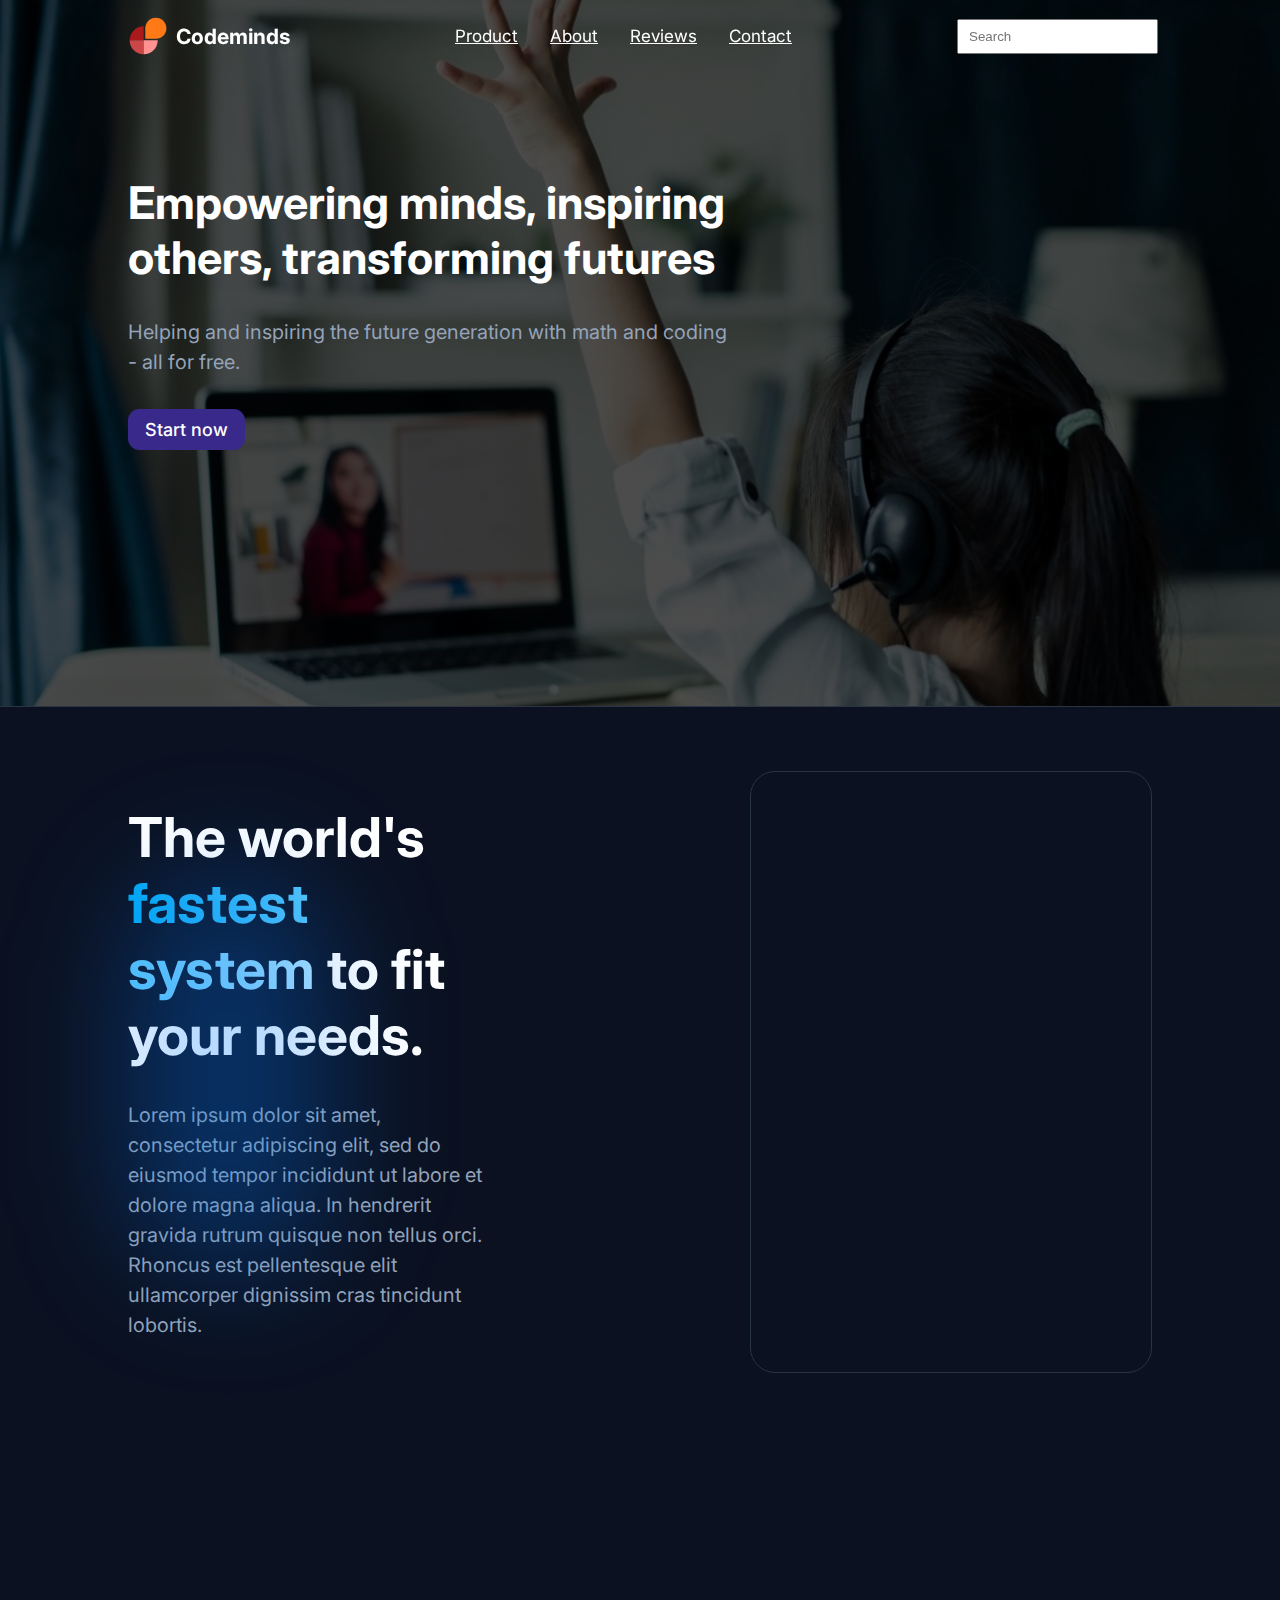
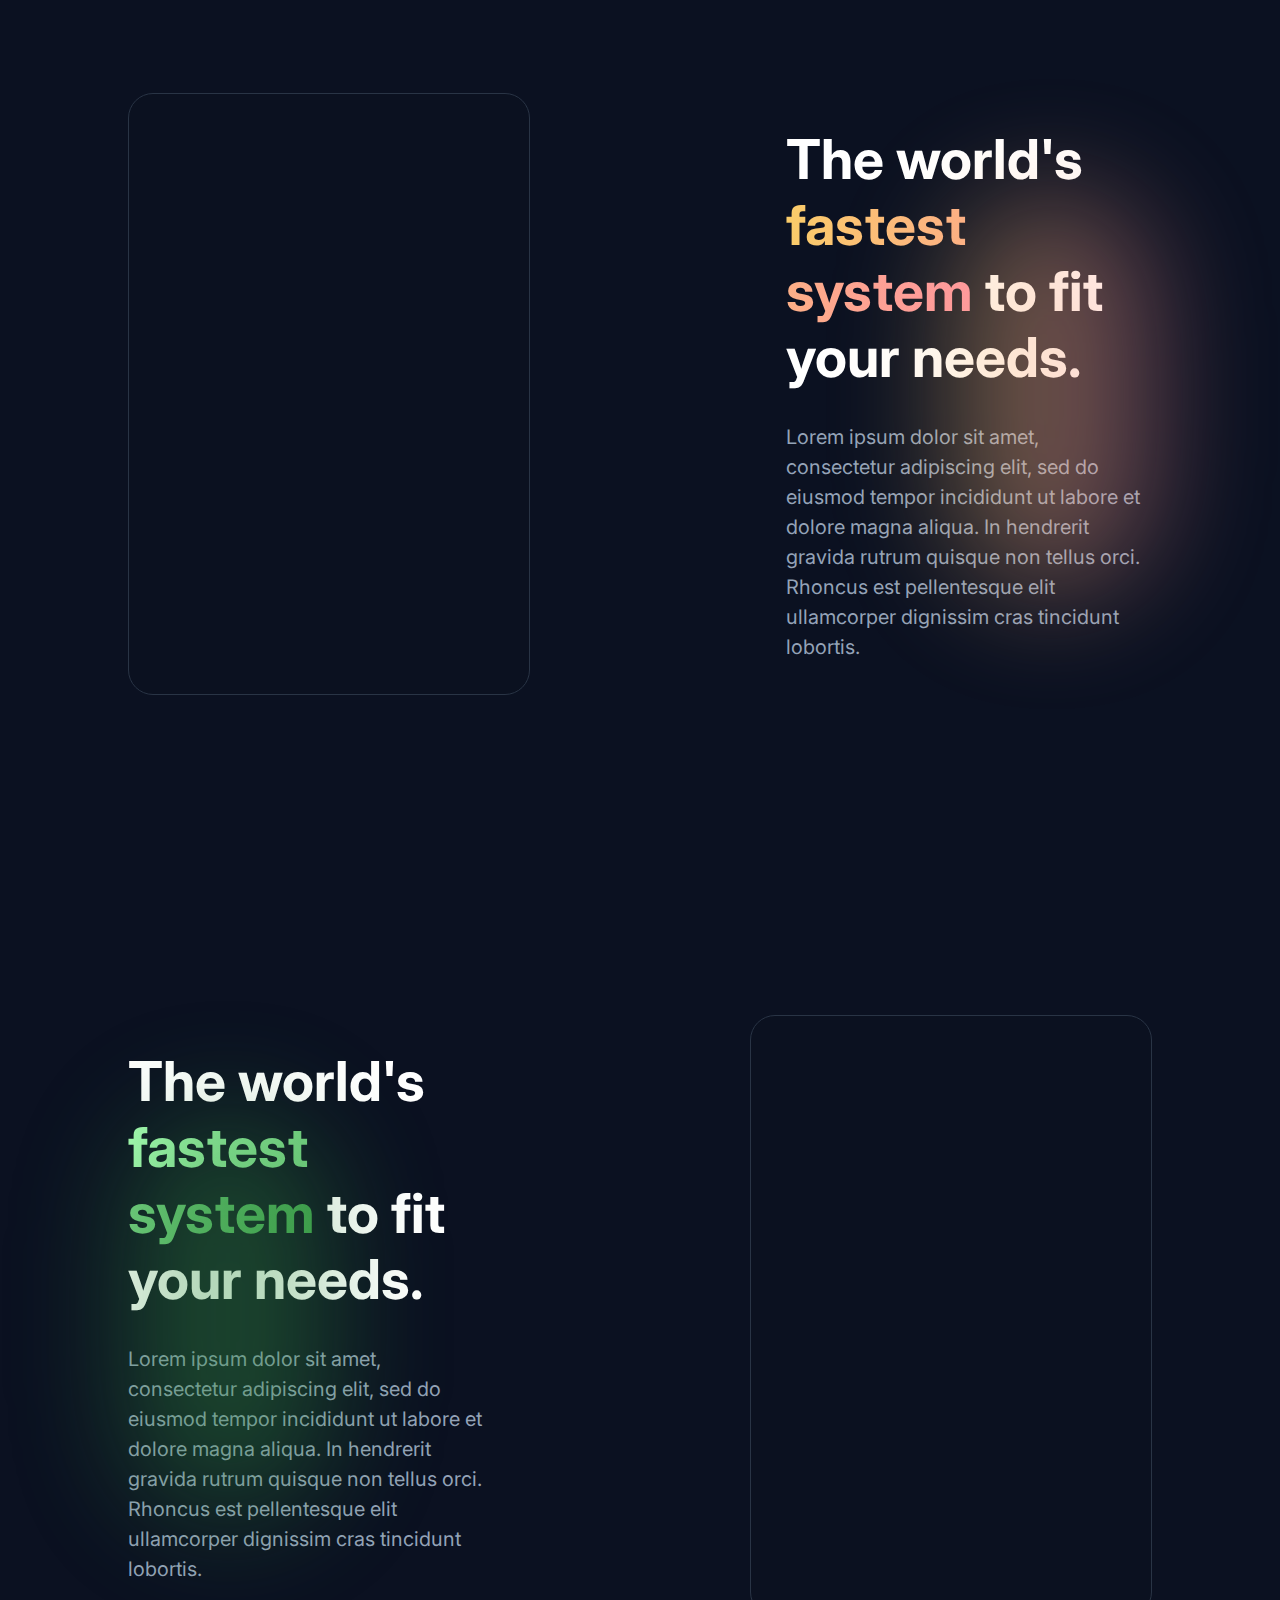
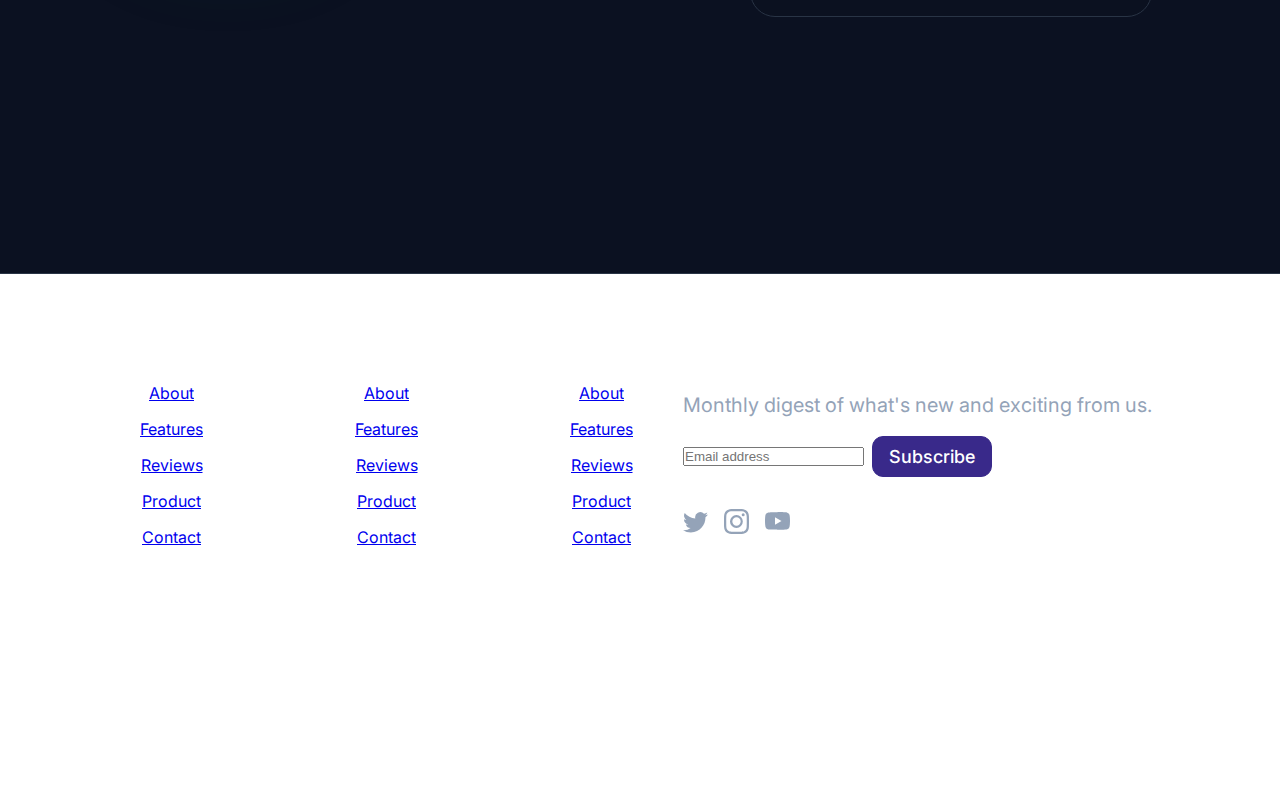
<file: index.html>
<!DOCTYPE html>
<html>
  <head>
    <meta charset="utf-8">
    <meta name="viewport" content="width=device-width, initial-scale=1.0">
    <title>Anchor</title>
    <link href="style.css" rel="stylesheet" type="text/css"/>
    <link rel="icon" href="anchor.svg"/>
    <script src="https://ajax.googleapis.com/ajax/libs/jquery/3.5.1/jquery.min.js"></script>
  </head>
  <body>
    <nav class="flex space-between" id="navbar">
      <div class="flex gap-8">
        <a class="flex gap-8" id="title">
            <svg id="logo-13" width="40" height="40" viewBox="0 0 49 48" fill="none" xmlns="http://www.w3.org/2000/svg"> <path d="M1.98441 29.2899C1.98441 27.0299 2.42954 24.7919 3.29444 22.704C4.15935 20.6159 5.42701 18.7187 7.02513 17.1206C8.62324 15.5225 10.5204 14.2548 12.6084 13.3899C14.6965 12.5251 16.9344 12.0799 19.1945 12.0799V29.2899H1.98441Z" class="ccustom" fill="#ab1a1a"></path> <path d="M1.98441 29.2899C1.98441 31.55 2.42954 33.7879 3.29444 35.876C4.15935 37.964 5.42701 39.8612 7.02513 41.4593C8.62324 43.0574 10.5204 44.3251 12.6084 45.19C14.6965 46.0549 16.9344 46.5 19.1945 46.5V29.2899H1.98441Z" class="ccompli1" fill="#c94747"></path> <path d="M36.4043 29.2899C36.4043 31.55 35.9595 33.7879 35.0947 35.876C34.2298 37.964 32.9622 39.8612 31.3638 41.4593C29.7657 43.0574 27.8685 44.3251 25.7804 45.19C23.6925 46.0549 21.4545 46.5 19.1945 46.5V29.2899H36.4043Z" class="ccompli2" fill="#ff9191"></path> <path d="M47.0156 14.422C47.0156 21.5586 41.23 27.344 34.0935 27.344H21.1716V14.422C21.1716 7.2854 26.957 1.5 34.0935 1.5C41.23 1.5 47.0156 7.2854 47.0156 14.422Z" class="ccustom" fill="#FF7917"></path></svg>Codeminds</a>
      </div>
      <div class="flex gap-32">
  			<a href="/product">Product</a>
  			<a href="/about">About</a>
  			<a href="/reviews">Reviews</a>
  			<a href="/contact">Contact</a>
		  </div>
      <div class="flex gap-16">
        <input type="text" placeholder="Search"/>
        <a onclick="nav();" id="bar">
          <svg xmlns="http://www.w3.org/2000/svg" width="25" height="25" fill="white" class="bi bi-list" viewBox="0 0 16 16" id="bar">
  <path fill-rule="evenodd" d="M2.5 12a.5.5 0 0 1 .5-.5h10a.5.5 0 0 1 0 1H3a.5.5 0 0 1-.5-.5zm0-4a.5.5 0 0 1 .5-.5h10a.5.5 0 0 1 0 1H3a.5.5 0 0 1-.5-.5zm0-4a.5.5 0 0 1 .5-.5h10a.5.5 0 0 1 0 1H3a.5.5 0 0 1-.5-.5z"/>
</svg>
        </a>
      </div>
    </nav>
    <section class="flex col left gap-32 main landing">
      <h2>Empowering minds, inspiring others, transforming futures</h2>
      <p>Helping and inspiring the future generation with math and coding - all for free.</p>
      <button class="secondary">Start now</button>
    </section>
    <section class="flex row space-between gap-256 feature" id="feature" style="border-top: 1.5px solid #293445;">
      <span class="shadow-blue"></span>
      <div class="flex col left gap-32">
        <h1 style="max-width: 750px;">The world's <span class="accent-blue">fastest system</span> to fit your needs.</h1>
        <p style="max-width: 700px;">Lorem ipsum dolor sit amet, consectetur adipiscing elit, sed do eiusmod tempor incididunt ut labore et dolore magna aliqua. In hendrerit gravida rutrum quisque non tellus orci. Rhoncus est pellentesque elit ullamcorper dignissim cras tincidunt lobortis.</p>
      </div>
      <div class="card"></div>
    </section>
    <section class="flex row-reverse space-between gap-256 feature" id="feature">
      <span class="shadow-sunset"></span>
      <div class="flex col left gap-32">
        <h1 style="max-width: 750px;">The world's <span class="accent-sunset">fastest system</span> to fit your needs.</h1>
        <p style="max-width: 700px;">Lorem ipsum dolor sit amet, consectetur adipiscing elit, sed do eiusmod tempor incididunt ut labore et dolore magna aliqua. In hendrerit gravida rutrum quisque non tellus orci. Rhoncus est pellentesque elit ullamcorper dignissim cras tincidunt lobortis.</p>
      </div>
      <div class="card"></div>
    </section>
    <section class="flex row space-between gap-256 feature" id="feature" style="border-bottom: 1.5px solid #293445;">
      <span class="shadow-green"></span>
      <div class="flex col left gap-32">
        <h1 style="max-width: 750px;">The world's <span class="accent-green">fastest system</span> to fit your needs.</h1>
        <p style="max-width: 700px;">Lorem ipsum dolor sit amet, consectetur adipiscing elit, sed do eiusmod tempor incididunt ut labore et dolore magna aliqua. In hendrerit gravida rutrum quisque non tellus orci. Rhoncus est pellentesque elit ullamcorper dignissim cras tincidunt lobortis.</p>
      </div>
      <div class="card"></div>
    </section>
    <section class="secondary border-top">
      <div class="flex space-between left" id="footer">
        <div class="flex row gap-128">
          <div class="flex col gap-16">
            <h6>Section</h6>
            <a href="#">About</a>
            <a href="#">Features</a>
            <a href="#">Reviews</a>
            <a href="#">Product</a>
            <a href="#">Contact</a>
          </div>
          <div class="flex col gap-16">
            <h6>Section</h6>
            <a href="#">About</a>
            <a href="#">Features</a>
            <a href="#">Reviews</a>
            <a href="#">Product</a>
            <a href="#">Contact</a>
          </div>
          <div class="flex col gap-16">
            <h6>Section</h6>
            <a href="#">About</a>
            <a href="#">Features</a>
            <a href="#">Reviews</a>
            <a href="#">Product</a>
            <a href="#">Contact</a>
          </div>
        </div>
        <div class="flex col gap-32 left" id="contact">
          <div class="flex col gap-16 left">
            <h5>Subscribe to our newsletter</h5>
            <p>Monthly digest of what's new and exciting from us.</p>
            <div class="flex rol gap-8">
              <input placeholder="Email address" type="text"/>
              <button class="secondary">Subscribe</button>
            </div>
          </div>
          <div class="flex row gap-16 left">
            <a href="https://twitter.com/codeminds_devs"><svg xmlns="http://www.w3.org/2000/svg" width="25" height="25" fill="#94a3b8" class="bi bi-twitter" viewBox="0 0 16 16">
      <path d="M5.026 15c6.038 0 9.341-5.003 9.341-9.334 0-.14 0-.282-.006-.422A6.685 6.685 0 0 0 16 3.542a6.658 6.658 0 0 1-1.889.518 3.301 3.301 0 0 0 1.447-1.817 6.533 6.533 0 0 1-2.087.793A3.286 3.286 0 0 0 7.875 6.03a9.325 9.325 0 0 1-6.767-3.429 3.289 3.289 0 0 0 1.018 4.382A3.323 3.323 0 0 1 .64 6.575v.045a3.288 3.288 0 0 0 2.632 3.218 3.203 3.203 0 0 1-.865.115 3.23 3.23 0 0 1-.614-.057 3.283 3.283 0 0 0 3.067 2.277A6.588 6.588 0 0 1 .78 13.58a6.32 6.32 0 0 1-.78-.045A9.344 9.344 0 0 0 5.026 15z"/>
    </svg></a>
            <a href="https://www.instagram.com/codemindsdevs/"><svg xmlns="http://www.w3.org/2000/svg" width="25" height="25" fill="#94a3b8" class="bi bi-instagram" viewBox="0 0 16 16">
      <path d="M8 0C5.829 0 5.556.01 4.703.048 3.85.088 3.269.222 2.76.42a3.917 3.917 0 0 0-1.417.923A3.927 3.927 0 0 0 .42 2.76C.222 3.268.087 3.85.048 4.7.01 5.555 0 5.827 0 8.001c0 2.172.01 2.444.048 3.297.04.852.174 1.433.372 1.942.205.526.478.972.923 1.417.444.445.89.719 1.416.923.51.198 1.09.333 1.942.372C5.555 15.99 5.827 16 8 16s2.444-.01 3.298-.048c.851-.04 1.434-.174 1.943-.372a3.916 3.916 0 0 0 1.416-.923c.445-.445.718-.891.923-1.417.197-.509.332-1.09.372-1.942C15.99 10.445 16 10.173 16 8s-.01-2.445-.048-3.299c-.04-.851-.175-1.433-.372-1.941a3.926 3.926 0 0 0-.923-1.417A3.911 3.911 0 0 0 13.24.42c-.51-.198-1.092-.333-1.943-.372C10.443.01 10.172 0 7.998 0h.003zm-.717 1.442h.718c2.136 0 2.389.007 3.232.046.78.035 1.204.166 1.486.275.373.145.64.319.92.599.28.28.453.546.598.92.11.281.24.705.275 1.485.039.843.047 1.096.047 3.231s-.008 2.389-.047 3.232c-.035.78-.166 1.203-.275 1.485a2.47 2.47 0 0 1-.599.919c-.28.28-.546.453-.92.598-.28.11-.704.24-1.485.276-.843.038-1.096.047-3.232.047s-2.39-.009-3.233-.047c-.78-.036-1.203-.166-1.485-.276a2.478 2.478 0 0 1-.92-.598 2.48 2.48 0 0 1-.6-.92c-.109-.281-.24-.705-.275-1.485-.038-.843-.046-1.096-.046-3.233 0-2.136.008-2.388.046-3.231.036-.78.166-1.204.276-1.486.145-.373.319-.64.599-.92.28-.28.546-.453.92-.598.282-.11.705-.24 1.485-.276.738-.034 1.024-.044 2.515-.045v.002zm4.988 1.328a.96.96 0 1 0 0 1.92.96.96 0 0 0 0-1.92zm-4.27 1.122a4.109 4.109 0 1 0 0 8.217 4.109 4.109 0 0 0 0-8.217zm0 1.441a2.667 2.667 0 1 1 0 5.334 2.667 2.667 0 0 1 0-5.334z"/>
    </svg></a>
            <a href="https://www.youtube.com/channel/UCbpZpVrO-0gGOuBHjRYdDlA"><svg xmlns="http://www.w3.org/2000/svg" width="25" height="25" fill="#94a3b8" class="bi bi-youtube" viewBox="0 0 16 16">
      <path d="M8.051 1.999h.089c.822.003 4.987.033 6.11.335a2.01 2.01 0 0 1 1.415 1.42c.101.38.172.883.22 1.402l.01.104.022.26.008.104c.065.914.073 1.77.074 1.957v.075c-.001.194-.01 1.108-.082 2.06l-.008.105-.009.104c-.05.572-.124 1.14-.235 1.558a2.007 2.007 0 0 1-1.415 1.42c-1.16.312-5.569.334-6.18.335h-.142c-.309 0-1.587-.006-2.927-.052l-.17-.006-.087-.004-.171-.007-.171-.007c-1.11-.049-2.167-.128-2.654-.26a2.007 2.007 0 0 1-1.415-1.419c-.111-.417-.185-.986-.235-1.558L.09 9.82l-.008-.104A31.4 31.4 0 0 1 0 7.68v-.123c.002-.215.01-.958.064-1.778l.007-.103.003-.052.008-.104.022-.26.01-.104c.048-.519.119-1.023.22-1.402a2.007 2.007 0 0 1 1.415-1.42c.487-.13 1.544-.21 2.654-.26l.17-.007.172-.006.086-.003.171-.007A99.788 99.788 0 0 1 7.858 2h.193zM6.4 5.209v4.818l4.157-2.408L6.4 5.209z"/>
    </svg></a>
          </div>
        </div>
      </div>
    </section>
    <script src="script.js"></script>
  </body>
</html>
</file>
<file: style.css>
@import url('https://fonts.googleapis.com/css2?family=Inter:wght@500;700&display=swap');
@import url('https://fonts.googleapis.com/css2?family=Fira+Mono&display=swap');

html {
  scroll-behavior: smooth;
}

body {
  font-family: Inter, sans-serif;
  color: white;
  padding: 0;
  margin: 0;
}

* {
  padding: 0;
  margin: 0;
  overflow-x: hidden;
}

section {
  padding: 64px 128px 256px;
}

section.main {
  background: linear-gradient( rgba(0, 0, 0, 0.7), rgba(0, 0, 0, 0.7)), url("online-tutoring.jpg") no-repeat center center;
  background-size: cover;
  padding-top: 64px;
}

section.landing {
  padding-top: 175px;
}

section.landing * {
  max-width: 600px;
}

section.feature {
  background: rgb(11,17,33);
}

nav {
  font-family: var(--default-font);
  position: fixed;
  /* backdrop-filter: blur(10px);
  -webkit-backdrop-filter: blur(10px); */
  width: calc(100% - 250px);
  border-bottom: 1px solid transparent;
}

.nav-show {
  background: rgb(11,17,33);
  border-bottom: 1px solid #293445;
  transition: 1s, backdrop-filter 0s, -webkit-backdrop-filter 0s;
}

.nav-fade {
  border-bottom: 1px solid transparent;
  transition: 1s, border-bottom 0.25s, backdrop-filter 0s, -webkit-backdrop-filter 0s;
}

nav#navbar a {
  font-size: 17px;
  color: white;
}

nav#navbar {
  padding: 16px 128px;
}

nav#navbar #title {
  font-size: 21px;
  font-weight: bold;
}

nav#navbar input[type="text"] {
  padding: 8px 10px; 
}

nav#navbar a#bar {
  cursor: pointer;
  display: none;
}

.flex {
	display: flex;
	justify-content: center;
	align-items: center;
}

.left {
	align-items: flex-start;
	text-align: left;
	justify-content: flex-start;
}

.right {
  align-items: flex-end;
  text-align: right;
  justify-content: flex-end;
}

.center {
	justify-content: center;
	align-items: center;
	text-align: center;
}

.wrap {
  flex-wrap: wrap;
}

.space-between {
	justify-content: space-between;
}

.flex-start {
  justify-content: flex-start !important;
}

.col {
  flex-direction: column;
}

.row {
  flex-direction: row;
}

.row-reverse {
  flex-direction: row-reverse;
}

.gap-4 {
  gap: 4px;
}

.gap-8 {
  gap: 8px;
}

.gap-16 {
  gap: 16px;
}

.gap-32 {
  gap: 32px;
}

.gap-64 {
  gap: 64px;
}

.gap-128 {
  gap: 128px;
}

.gap-256 {
  gap: 256px;
}

.col-gap-128 {
  column-gap: 128px;
}

.row-gap-64 {
  row-gap: 64px;
}

h1 {
  font-size: 55px;
}

h2 {
  font-size: 45px;
}

h3 {
	font-size: 40px;
}

h4 {
	font-size: 35px;
}

h5 {
	font-size: 30px;
}

h6 {
	font-size: 24px;
}

p {
  font-family: Inter;
  font-size: 20px;
  color: #94a3b8;
  line-height: 1.5;
}

button {
  font-family: Inter;
  cursor: pointer;
  font-size: 18px;
  font-weight: 500;
  width: fit-content;
  padding: 9px 16px;
  border-radius: 11px;
  border: 1px solid transparent;
  transition: 0.3s;
  background-color: #39298A;
  color: white;
  border-color: #293445;
}

button.secondary {
  background: #39298A;
  border: 1.5px solid #39298A;
}

button.secondary:hover {
  border-color: #5239CC;
}

button.secondary:active {
  border-color: #795EFF;
}

.card {
  background: rgba(11,17,33,0.8);
  border: 1px solid #293445;
  border-radius: 25px;
  width: 100%;
  height: 600px;
}

section.feature .card {
  width: 80%;
}

.accent-purple {
  color: #A694FF;
  text-shadow: 0 0 25px #795EFF;
}

.accent-green {
  background: linear-gradient(90deg, #a8ffb5, #40a04e);
  -webkit-background-clip: text;
	-webkit-text-fill-color: transparent;
}

.accent-blue {
  background: linear-gradient(90deg, #01A9F4, #B5E8FF);
	-webkit-background-clip: text;
	-webkit-text-fill-color: transparent;
}

.accent-sunset {
  background: linear-gradient(90deg, #FACC69, #FF91A5);
	-webkit-background-clip: text;
	-webkit-text-fill-color: transparent;
}

.shadow-blue {
  position: absolute;
  width: 200px;
  height: 400px;
  border-radius: 200px;
  filter: blur(60px);
  background: rgba(0, 122, 255, 0.3);
}

.shadow-sunset {
  position: absolute;
  width: 200px;
  height: 400px;
  border-radius: 200px;
  filter: blur(60px);
  background: linear-gradient(90deg, #FACC69, #FF91A5);
  opacity: 0.4;
}

.shadow-green {
  position: absolute;
  width: 200px;
  height: 400px;
  border-radius: 200px;
  filter: blur(60px);
  background: #349442;
  opacity: 0.4;
}

@media (max-width: 1200px) {
  section {
    padding: 64px 32px 256px;
  }

  nav#navbar {
    padding: 16px 32px;
    width: calc(100% - 64px);
  }

  nav#navbar a#bar {
    display: block;
  }

  nav .flex.gap-32 {
    display: none;
  }

  .nav-open {
    align-items: flex-start;
    height: 100%;
  }

  .nav-open .flex.gap-32 {
    background: rgb(11,17,33);
    width: 100%;
    display: flex;
    flex-direction: column;
    position: absolute;
    padding: 64px 0px 32px;
    gap: 8px;
	  justify-content: center;
	  align-items: center;
	  text-align: center;
    left: 0;
    border-bottom: 1px solid #293445;
    z-index: -1;
  }

  nav .flex.gap-16 input {
    display: none;
  }

  #footer {
    flex-direction: column;
  }

  section #footer {
    gap: 64px;
  }
}

@media (min-width: 800px) {
  nav .flex.gap-16 input {
    display: block;
  }
}

@media (max-width: 600px) {
  section:last-of-type {
    padding: 64px 16px;
  }

  #footer {
    flex-direction: column;
    justify-content: center;
  	align-items: center;
  	text-align: center;
  }

  #footer .flex.gap-128 {
    flex-direction: column;
    gap: 64px;
  }

  #footer .flex.gap-16 {
    gap: 8px;
  }

  section.flex.gap-64 {
    gap: 16px;
  }

  #footer #contact .flex.row.gap-16 {
    gap: 20px;
  }

  section#contact-us .flex.row.gap-8 {
    flex-direction: column;
  }

  section#contact-us div.flex.col.gap-8 {
    width: 100%;
  }

  section#contact-us div.flex.col.gap-8 div.flex.gap-8 {
    width: 100%;
  }
}

::selection {
  background-color: rgba(99, 102, 241, 0.1);
}

::-webkit-scrollbar {
  width: 10px;
}

::-webkit-scrollbar-track {
  background: rgb(11,17,33);
}

::-webkit-scrollbar-thumb {
  background: #5239CC;
  border-radius: 20px;
}

::-webkit-scrollbar-thumb:hover {
  background: #795EFF;
}
</file>
